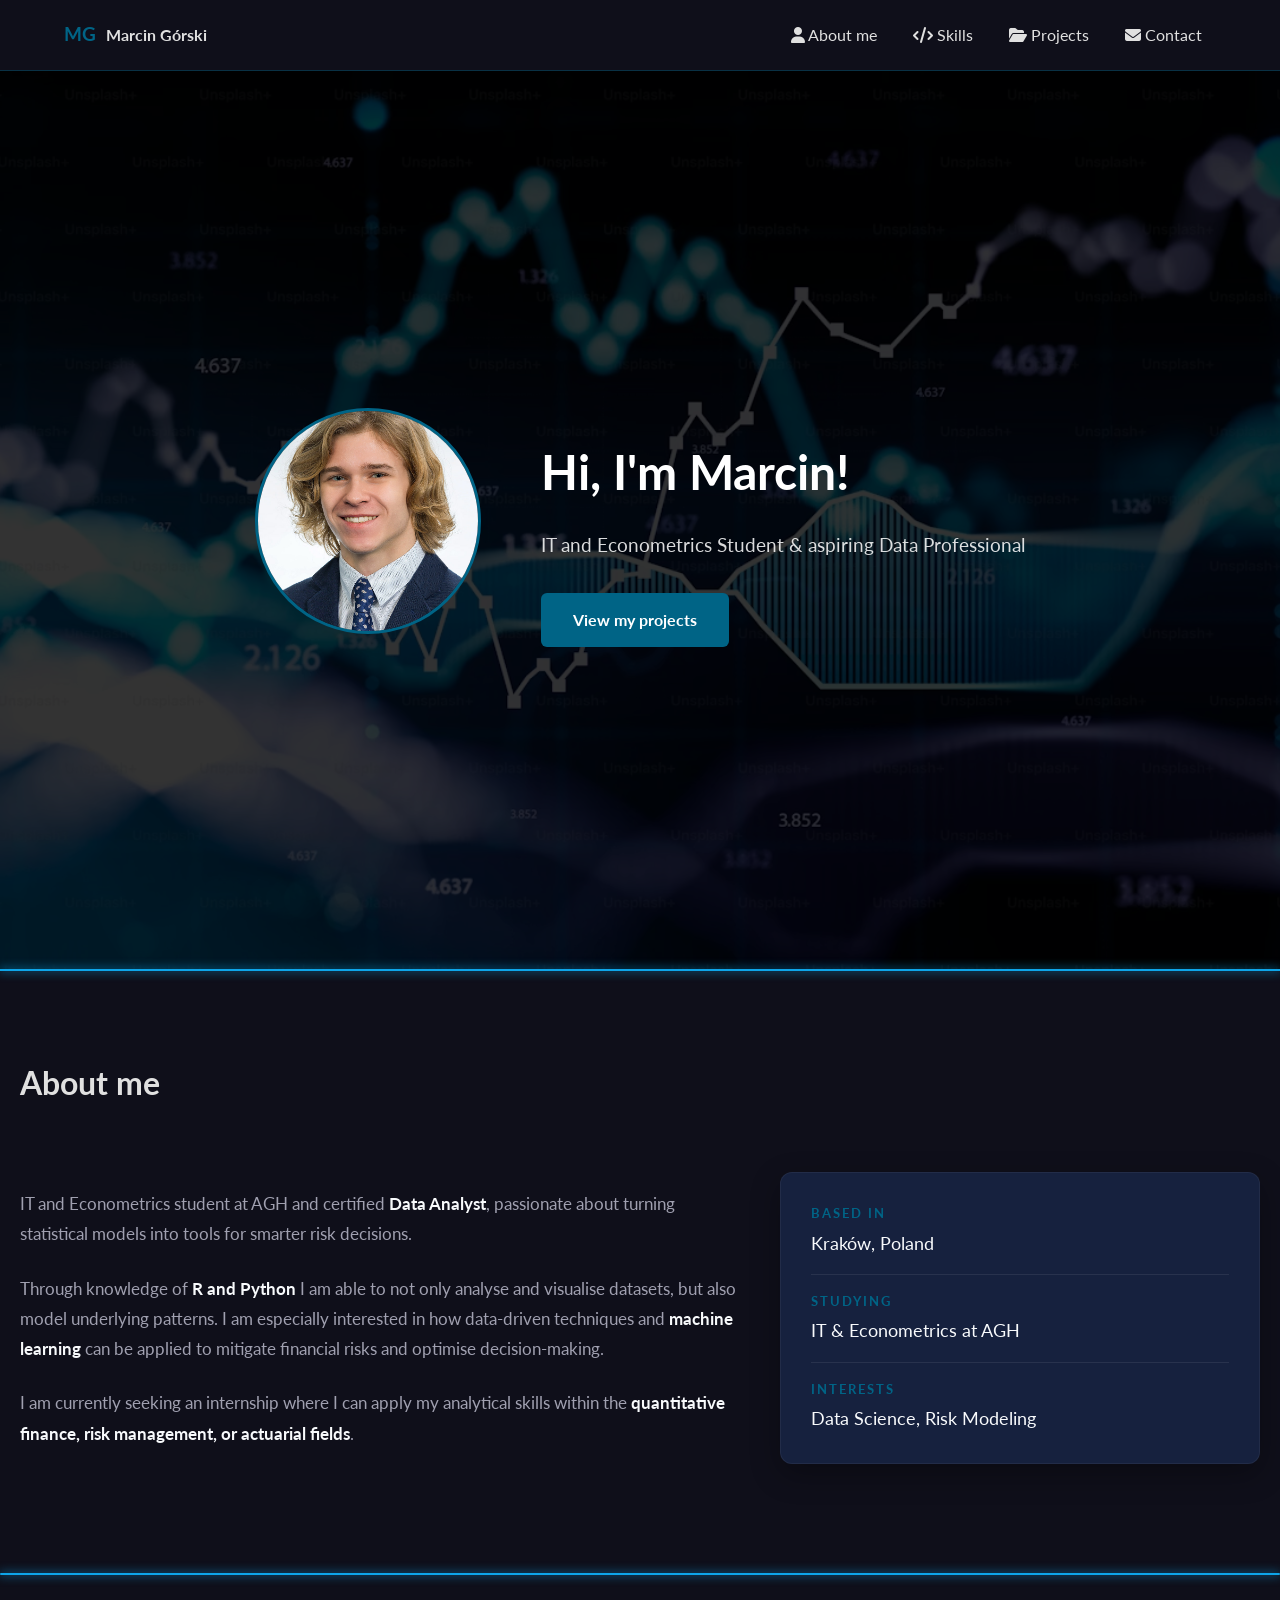
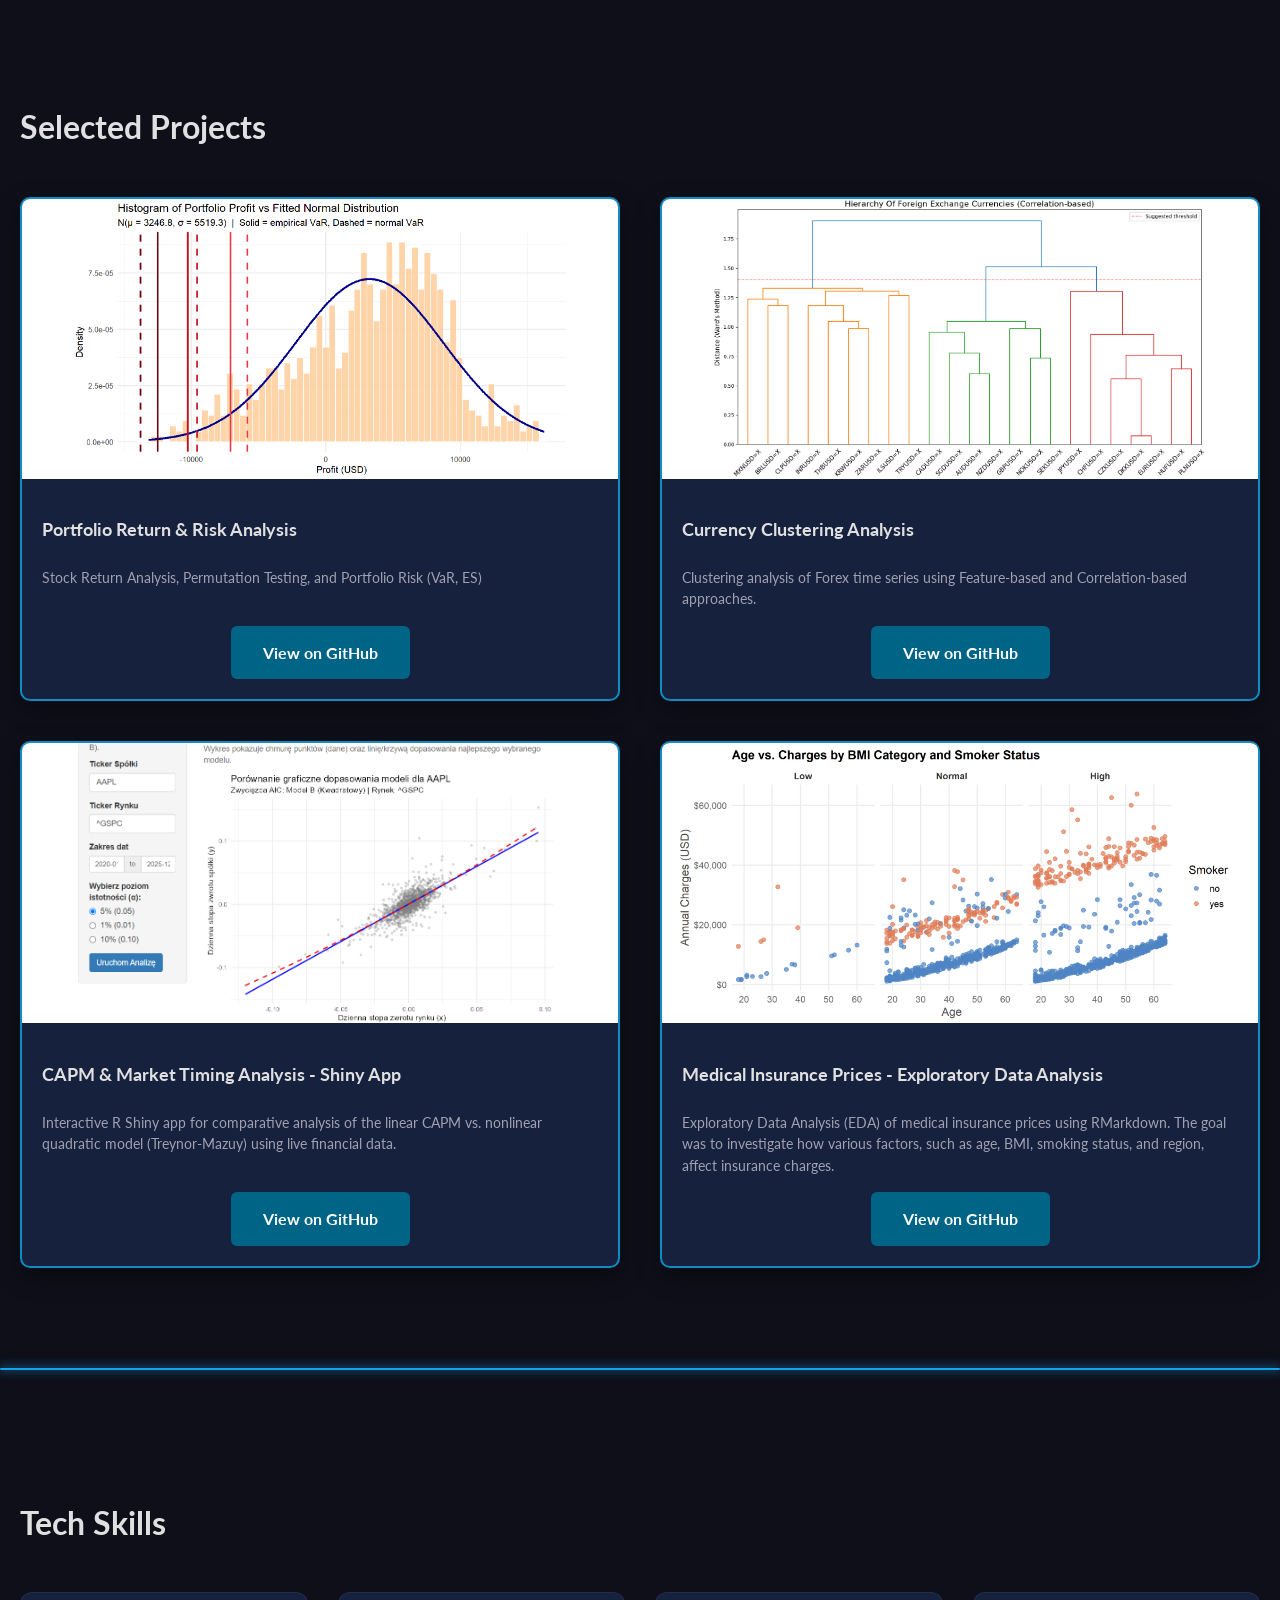
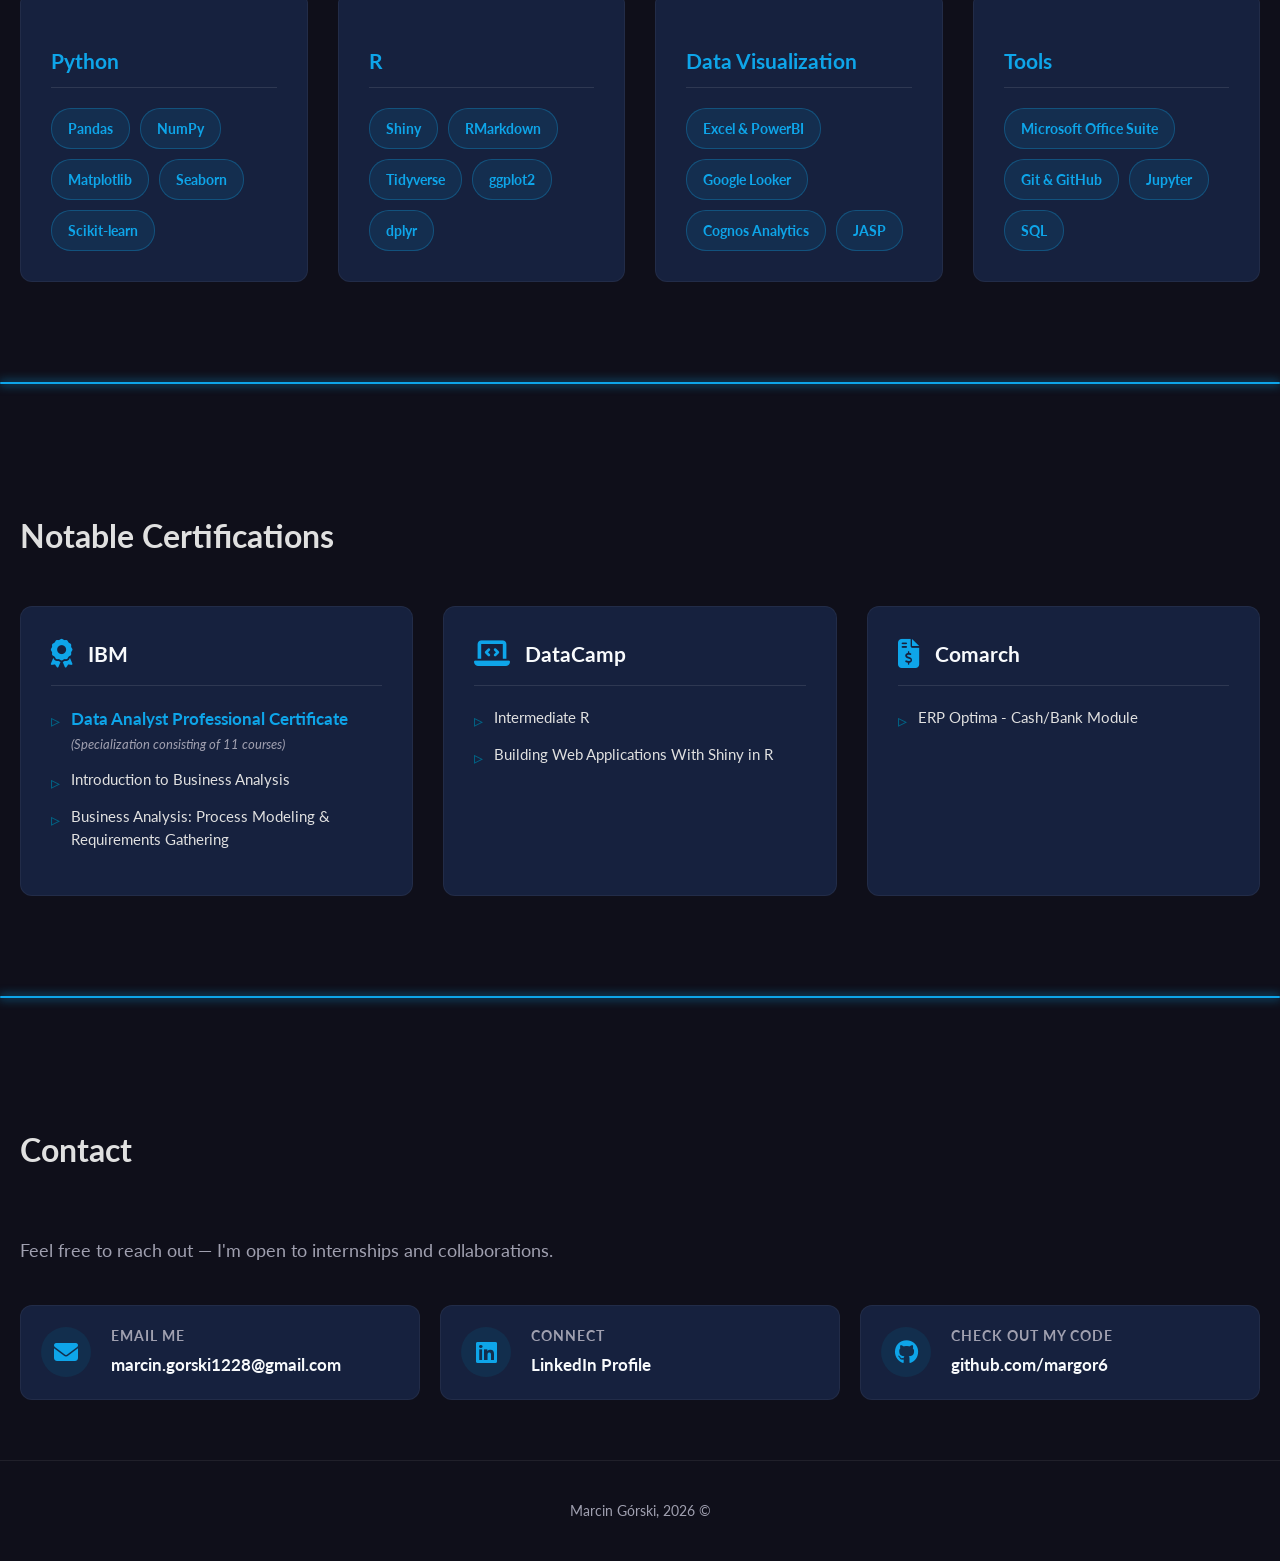
<file: index.html>
<!DOCTYPE html>
<html lang="en">
  <head>
    <meta charset="UTF-8">
    <meta name="viewport" content="width=device-width, initial-scale=1.0">
    <meta name="author" content="Marcin Górski">
    <meta name="description" content="My portfolio, skills and projects">
    <title>My Portfolio</title>
    <link rel="preconnect" href="https://fonts.googleapis.com">
    <link rel="preconnect" href="https://fonts.gstatic.com" crossorigin>
    <link href="https://fonts.googleapis.com/css2?family=Lato:wght@400;700&display=swap" rel="stylesheet">
    <link rel="stylesheet" href="Styles/styles.css" >
    <link rel="shortcut icon" href="Images/favicon.png" >
    <link rel="stylesheet" href="Styles/styl_menu_gorne.css" >

  </head>
  <body>
    <header class="nav-header">
  <div class="nav-container">

    <div class="logo">
      <span class="logo-initials">MG</span>
      <span class="logo-text">Marcin Górski</span>
    </div>

    <nav class="nav-links">
      <a href="#sekcja1">
        <i class="fas fa-user"></i>
        <span class="nav-label">About me</span>
      </a>
      <a href="#sekcja2">
        <i class="fas fa-code"></i>
        <span class="nav-label">Skills</span>
      </a>
      <a href="#projects">
        <i class="fas fa-folder-open"></i>
        <span class="nav-label">Projects</span>
      </a>
      <a href="#sekcja4">
        <i class="fas fa-envelope"></i>
        <span class="nav-label">Contact</span>
      </a>
    </nav>

  </div>
</header>

    <section id="hero">
      <div class="hero-content">
        <img src="Images/profile.JPG" alt="My picture" class="hero-photo">
        <div class="hero-text">
          <h1>Hi, I'm Marcin!</h1>
          <p class="hero-subtitle">IT and Econometrics Student & aspiring Data Professional</p>
          <a href="#projects" class="btn-cta">View my projects</a>
        </div>
      </div>
    </section>
      
    
      <section class="container" id="sekcja1">
        <h2>About me</h2>
        
        <div class="about-grid">
          <div class="about-text">
            <p>IT and Econometrics student at AGH and certified <span class="highlight">Data Analyst</span>, passionate about turning statistical models into tools for smarter risk decisions.</p>
            
            <p>Through knowledge of <span class="highlight">R and Python</span> I am able to not only analyse and visualise datasets, but also model underlying patterns. I am especially interested in how data-driven techniques and <span class="highlight">machine learning</span> can be applied to mitigate financial risks and optimise decision-making.</p>
            
            <p>I am currently seeking an internship where I can apply my analytical skills within the <span class="highlight">quantitative finance, risk management, or actuarial fields</span>.</p>
          </div>

          <div class="about-details-card">
            <div class="detail-row">
              <span class="detail-label">Based in</span>
              <span class="detail-value">Kraków, Poland</span>
            </div>
            <div class="detail-row">
              <span class="detail-label">Studying</span>
              <span class="detail-value">IT & Econometrics at AGH</span>
            </div>
            <div class="detail-row">
              <span class="detail-label">Interests</span>
              <span class="detail-value">Data Science, Risk Modeling</span>
            </div>
          </div>
        </div>
      </section>

      <hr class="fade-line">

    <section class="container" id="projects">
      <h2>Selected Projects</h2>
      <div class="projects-grid">

        <div class="project-card">
          <img src="Images/proj_risk.png" alt="Portfolio Return & Risk Analysis">
          <div class="project-info">
            <h3>Portfolio Return & Risk Analysis</h3>
            <p>Stock Return Analysis, Permutation Testing, and Portfolio Risk (VaR, ES)</p>
            <a href="https://github.com/Projekty-IiE/Portfolio-Return-Risk-Analysis/tree/main?tab=readme-ov-file" class="btn-cta">View on GitHub</a>
          </div>
        </div>

        <div class="project-card">
          <img src="Images/proj_cluster.png" alt="Currency Clustering Analysis">
          <div class="project-info">
            <h3>Currency Clustering Analysis</h3>
            <p>Clustering analysis of Forex time series using Feature-based and Correlation-based approaches.</p>
            <a href="https://github.com/margor6/currency-clustering-analysis" class="btn-cta">View on GitHub</a>
          </div>
        </div>

        <div class="project-card">
          <img src="Images/proj_capm.png" alt="CAPM & Market Timing Analysis">
          <div class="project-info">
            <h3>CAPM & Market Timing Analysis - Shiny App</h3>
            <p>Interactive R Shiny app for comparative analysis of the linear CAPM vs. nonlinear quadratic model (Treynor-Mazuy) using live financial data.</p>
            <a href="https://github.com/margor6/shiny-capm-analysis" class="btn-cta">View on GitHub</a>
          </div>
        </div>

        <div class="project-card">
          <img src="Images/proj_eda.png" alt="Medical Insurance Prices - EDA">
          <div class="project-info">
            <h3>Medical Insurance Prices - Exploratory Data Analysis</h3>
            <p>Exploratory Data Analysis (EDA) of medical insurance prices using RMarkdown. The goal was to investigate how various factors, such as age, BMI, smoking status, and region, affect insurance charges.</p>
            <a href="https://github.com/margor6/medical-insurance-prices-eda" class="btn-cta">View on GitHub</a>
          </div>
        </div>

      </div>
    </section>

      <hr class="fade-line">

<section class="container" id="sekcja2">
  <h2>Tech Skills</h2>
  <div class="skills-wrapper">

    <div class="skill-category">
      <h3>Python</h3>
      <ul class="skill-list">
        <li>Pandas</li>
        <li>NumPy</li>
        <li>Matplotlib</li>
        <li>Seaborn</li>
        <li>Scikit-learn</li>
      </ul>
    </div>

    <div class="skill-category">
      <h3>R</h3>
      <ul class="skill-list">
        <li>Shiny</li>
        <li>RMarkdown</li>
        <li>Tidyverse</li>
        <li>ggplot2</li>
        <li>dplyr</li>
      </ul>
    </div>

    <div class="skill-category">
      <h3>Data Visualization</h3>
      <ul class="skill-list">
        <li>Excel & PowerBI</li>
        <li>Google Looker</li>
        <li>Cognos Analytics</li>
        <li>JASP</li>
      </ul>
    </div>

    <div class="skill-category">
      <h3>Tools</h3>
      <ul class="skill-list">
        <li>Microsoft Office Suite</li>
        <li>Git & GitHub</li>
        <li>Jupyter</li>
        <li>SQL</li>
      </ul>
    </div>

  </div>
</section>

<hr class="fade-line">

      <section class="container" id="certifications">
        <h2>Notable Certifications</h2>
        <div class="certs-grid">

          <div class="cert-card">
            <div class="cert-header">
              <i class="fas fa-award cert-icon"></i>
              <h3>IBM</h3>
            </div>
            <ul class="cert-list">
              <li class="cert-highlight">
                <strong>Data Analyst Professional Certificate</strong>
                <span class="cert-meta">(Specialization consisting of 11 courses)</span>
              </li>
              <li>Introduction to Business Analysis</li>
              <li>Business Analysis: Process Modeling & Requirements Gathering</li>
            </ul>
          </div>

          <div class="cert-card">
            <div class="cert-header">
              <i class="fas fa-laptop-code cert-icon"></i>
              <h3>DataCamp</h3>
            </div>
            <ul class="cert-list">
              <li>Intermediate R</li>
              <li>Building Web Applications With Shiny in R</li>
            </ul>
          </div>

          <div class="cert-card">
            <div class="cert-header">
              <i class="fas fa-file-invoice-dollar cert-icon"></i>
              <h3>Comarch</h3>
            </div>
            <ul class="cert-list">
              <li>ERP Optima - Cash/Bank Module</li>
            </ul>
          </div>

        </div>
      </section>


      <hr class="fade-line">
      
      <section class="container" id="sekcja4">
        <h2>Contact</h2>
        <p class="contact-intro">Feel free to reach out — I'm open to internships and collaborations.</p>
        <div class="contact-tiles">
          <a href="mailto:marcin.gorski1228@gmail.com" class="contact-tile">
            <div class="tile-icon">
              <i class="fas fa-envelope"></i>
            </div>
            <div class="tile-details">
              <span class="tile-label">Email Me</span>
              <span class="tile-value">marcin.gorski1228@gmail.com</span>
            </div>
          </a>

          <a href="https://www.linkedin.com/in/marcin-g%C3%B3rski-3032b7376/" class="contact-tile" target="_blank">
            <div class="tile-icon">
              <i class="fab fa-linkedin"></i>
            </div>
            <div class="tile-details">
              <span class="tile-label">Connect</span>
              <span class="tile-value">LinkedIn Profile</span>
            </div>
          </a>

          <a href="https://github.com/margor6" class="contact-tile" target="_blank">
            <div class="tile-icon">
              <i class="fab fa-github"></i>
            </div>
            <div class="tile-details">
              <span class="tile-label">Check out my code</span>
              <span class="tile-value">github.com/margor6</span>
            </div>
          </a>
        </div>
      </section>

    
    
    <button id="back-to-top" title="Back to top">&#8679;</button>

    <footer>
      <p>Marcin Górski, 2026 &copy;</p>
    </footer>    
    
    <script src="https://code.jquery.com/jquery-3.7.1.min.js" integrity="sha256-/JqT3SQfawRcv/BIHPThkBvs0OEvtFFmqPF/lYI/Cxo=" crossorigin="anonymous"></script>
    <script src="main.js"></script>
  </body>
</html>
</file>
<file: Styles/styles.css>
html {
    scroll-behavior: smooth;
}

:root {
    --bg-color: #0f0f1a;
    --bg-secondary: #16213e;
    --text-color: #e0e0e0;
    --text-muted: #a0a0b0;
    --accent-color: rgb(0, 100, 134);
    --dark-bg: #0f0f1a;
}

body {
    font-family: 'Lato', sans-serif; 
    font-size: 16px;                     
    color: var(--text-color);         
    background-color: var(--bg-color);    
    line-height: 1.6;                     
    margin: 0;
    overflow-x: clip;
    max-width: 100vw;
}

header, footer, .container {
    background-color: var(--dark-bg); 
}

h1 { font-size: 1.8rem; }
h2 { font-size: 1.4rem; color: var(--text-color); margin-bottom: 32px; padding-bottom: 12px; display: inline-block; }
h3 { font-size: 1.1rem; color: var(--text-color); margin-bottom: 12px; }

a { color: var(--accent-color); text-decoration: none; font-weight: bold; transition: color 0.2s ease; }
a:hover { color: black; text-decoration: underline; }
a:visited { color: #cf6ef5; }
a:focus { outline: 2px dashed black; outline-offset: 4px; }

.btn-cta {
    display: inline-block;
    padding: 14px 32px;
    background-color: var(--accent-color);
    color: white;
    border-radius: 6px;
    font-size: 1rem;
    font-weight: bold;
    text-decoration: none;
    transition: background-color 0.2s ease, color 0.2s ease;
}
.btn-cta:visited { color: white; }
.btn-cta:hover { background-color: white; color: var(--accent-color); }

.container-main { width: 100%; padding: 0 2%; box-sizing: border-box; margin: 0 auto; }
.container { width: 100%; max-width: 1300px; margin: 0 auto; padding: 60px 20px; box-sizing: border-box; scroll-margin-top: 80px; }

#hero { min-height: 100vh; background-image: url('/Images/background.avif'); background-size: cover; background-position: center; background-color: rgba(0, 0, 0, 0.8); background-blend-mode: darken; display: flex; align-items: center; justify-content: center; padding: 20px; box-sizing: border-box; position: relative;}
#hero::after {
    content: ''; 
    position: absolute;
    bottom: 0;
    left: 0;
    width: 100%;
    height: 2px;
    background: #0ea5e9;
    box-shadow: 0 0 10px 1px rgba(14, 165, 233, 0.6);
    z-index: 10; 
}
.hero-content { display: flex; flex-direction: column; align-items: center; text-align: center; gap: 24px; max-width: 100%; padding: 20px; box-sizing: border-box; }
.hero-photo { width: 150px; height: 150px; border-radius: 50%; object-fit: cover; border: 3px solid var(--accent-color); flex-shrink: 0; }
.hero-text { text-align: center; }
.hero-text h1 { font-size: 2rem; color: white; margin-bottom: 16px; }
.hero-subtitle { font-size: 1.2rem; color: rgba(255, 255, 255, 0.85); margin-bottom: 32px; }

.fade-line { border: 0; height: 2px; background: #0ea5e9; border-radius: 2px; box-shadow: 0 0 10px 1px rgba(14, 165, 233, 0.6); margin: 40px 0; width: 100vw; position: relative; left: 50%; transform: translateX(-50%); margin-top: 40px; margin-bottom: 40px; }

.about-grid { display: grid; grid-template-columns: 1fr; gap: 40px; margin-top: 20px; align-items: start; }
.about-text p { font-size: 1.05rem; color: var(--text-muted); margin-bottom: 24px; line-height: 1.8; }
.highlight { color: #f8fafc; font-weight: 700; }
.about-details-card { background-color: var(--bg-secondary); padding: 30px; border-radius: 12px; border: 1px solid rgba(255, 255, 255, 0.05); box-shadow: 0 10px 30px rgba(0, 0, 0, 0.3); text-align: left; }
.detail-row { display: flex; flex-direction: column; align-items: flex-start; padding: 16px 0; border-bottom: 1px solid rgba(255, 255, 255, 0.08); }
.detail-row:last-child { border-bottom: none; padding-bottom: 0; }
.detail-row:first-child { padding-top: 0; }
.detail-label { font-size: 0.8rem; text-transform: uppercase; letter-spacing: 2px; color: var(--accent-color); font-weight: 700; margin-bottom: 6px; text-align: left; }
.detail-value { color: #f8fafc; font-size: 1.1rem; text-align: left; }

.skills-wrapper { display: grid; grid-template-columns: repeat(auto-fit, minmax(240px, 1fr)); gap: 30px; }
.skill-category { background-color: var(--bg-secondary); border-radius: 12px; padding: 30px; border: 1px solid rgba(255, 255, 255, 0.05); transition: transform 0.3s ease, box-shadow 0.3s ease; }
.skill-category:hover { transform: translateY(-5px); box-shadow: 0 10px 20px rgba(0, 0, 0, 0.3); }
.skill-category h3 { color: #0ea5e9; font-size: 1.3rem; margin-bottom: 20px; padding-bottom: 10px; border-bottom: 1px solid rgba(255, 255, 255, 0.1); }
.skill-list { list-style: none; padding: 0; margin: 0; display: flex; flex-wrap: wrap; gap: 10px; }
.skill-list li { background-color: rgba(14, 165, 233, 0.1); color: #0ea5e9; padding: 8px 16px; border-radius: 20px; font-size: 0.9rem; font-weight: bold; border: 1px solid rgba(14, 165, 233, 0.3); border-bottom: 1px solid rgba(14, 165, 233, 0.3); transition: background-color 0.2s ease, color 0.2s ease; }
.skill-list li:hover { background-color: #0ea5e9; color: #ffffff; cursor: default; }

.projects-grid { display: grid; grid-template-columns: 1fr; gap: 40px; }
.project-card { background-color: var(--bg-secondary); border-radius: 10px; box-shadow: 0 8px 24px rgba(0,0,0,0.4); border: 2px solid rgba(14, 165, 233, 0.8); display: flex; flex-direction: column; transition: transform 0.3s ease, box-shadow 0.3s ease; }
.project-card:hover { transform: translateY(-10px); box-shadow: 0 12px 28px rgba(0,0,0,0.6); }
.project-card img { width: 100%; height: 280px; object-fit: contain; background-color: #ffffff; border-top-left-radius: 8px; border-top-right-radius: 8px; }
.project-info { display: flex; flex-direction: column; flex-grow: 1; padding: 20px; }
.project-info h3 { margin-bottom: 8px; font-size: 1.1rem; }
.project-info p { color: var(--text-muted); font-size: 0.9rem; margin-bottom: 16px; line-height: 1.5; }
.project-info .btn-cta { margin-top: auto; align-self: center; }

.contact-intro { color: var(--text-muted); margin-bottom: 32px; font-size: 1.1rem; }
.contact-tiles { display: grid; grid-template-columns: repeat(auto-fit, minmax(300px, 1fr)); gap: 20px; margin-top: 40px; }
.contact-tile { display: flex; align-items: center; background-color: var(--bg-secondary); padding: 20px; border-radius: 12px; text-decoration: none; border: 1px solid rgba(255, 255, 255, 0.05); transition: transform 0.3s ease, border-color 0.3s ease, box-shadow 0.3s ease; }
.contact-tile:hover { transform: translateY(-5px); border-color: var(--accent-color); box-shadow: 0 10px 20px rgba(0, 0, 0, 0.4); }
.contact-tile:visited .tile-value, .contact-tile:visited .tile-label { color: inherit; }
.tile-icon { display: flex; align-items: center; justify-content: center; width: 50px; height: 50px; background-color: rgba(0, 100, 134, 0.2); color: #0ea5e9; border-radius: 50%; font-size: 1.5rem; margin-right: 20px; flex-shrink: 0; }
.tile-details { display: flex; flex-direction: column; overflow: hidden; }
.tile-label { font-size: 0.85rem; color: var(--text-muted); text-transform: uppercase; letter-spacing: 1px; margin-bottom: 4px; }
.tile-value { font-size: 1.05rem; color: #f8fafc; font-weight: bold; white-space: nowrap; overflow: hidden; text-overflow: ellipsis; }

#back-to-top { display: none; position: fixed; bottom: 30px; right: 30px; z-index: 99; font-size: 24px; background-color: #0ea5e9; color: white; border: none; outline: none; cursor: pointer; padding: 12px 18px; border-radius: 50%; box-shadow: 0 4px 10px rgba(0,0,0,0.3); transition: background-color 0.3s ease; }
#back-to-top:hover { background-color: #0284c7; }

footer { background-color: var(--dark-bg); text-align: center; padding: 24px; color: var(--text-muted); font-size: 0.9rem; border-top: 1px solid rgba(255,255,255,0.07); }


.certs-grid {
    display: grid;
    /* Automatycznie dopasowuje kolumny do szerokości ekranu, na PC będą 3, na mobile 1 */
    grid-template-columns: repeat(auto-fit, minmax(280px, 1fr));
    gap: 30px;
}

.cert-card {
    background-color: var(--bg-secondary);
    border-radius: 12px;
    padding: 30px;
    border: 1px solid rgba(255, 255, 255, 0.05);
    transition: transform 0.3s ease, box-shadow 0.3s ease;
}

.cert-card:hover {
    transform: translateY(-5px);
    box-shadow: 0 10px 20px rgba(0, 0, 0, 0.3);
}

.cert-header {
    display: flex;
    align-items: center;
    margin-bottom: 20px;
    padding-bottom: 15px;
    border-bottom: 1px solid rgba(255, 255, 255, 0.1);
}

.cert-icon {
    font-size: 1.8rem;
    color: #0ea5e9;
    margin-right: 15px;
}

.cert-header h3 {
    margin: 0;
    color: #f8fafc;
    font-size: 1.3rem;
}

.cert-list {
    list-style: none;
    padding: 0;
    margin: 0;
}

.cert-list li {
    position: relative;
    padding-left: 20px;
    margin-bottom: 14px;
    color: var(--text-color);
    font-size: 0.95rem;
    line-height: 1.5;
}

.cert-list li::before {
    content: '▹'; 
    position: absolute;
    left: 0;
    top: 2px;
    color: var(--accent-color);
    font-size: 1.1rem;
}

.cert-highlight strong {
    color: #0ea5e9;
    font-size: 1.05rem;
}

.cert-meta {
    display: block;
    font-size: 0.8rem;
    color: var(--text-muted);
    margin-top: 4px;
    font-style: italic;
}

@media (min-width: 768px) {
    h1 { font-size: 2.5rem; }
    h2 { font-size: 2rem; }
    h3 { font-size: 1.2rem; }
    .hero-text h1 { font-size: 3rem; }
    .hero-content { flex-direction: row; text-align: left; gap: 60px; }
    .hero-photo { width: 220px; height: 220px; }
    .hero-text { text-align: left; }
    .container-main { width: 80%; padding: 0; }
    .about-grid { grid-template-columns: 3fr 2fr; }
    .projects-grid { grid-template-columns: repeat(2, 1fr); }
}
</file>
<file: Styles/styl_menu_gorne.css>
/* FontAwesome */
@import url('https://cdnjs.cloudflare.com/ajax/libs/font-awesome/6.5.0/css/all.min.css');

.nav-header {
  position: sticky;
  top: 0;
  z-index: 1000;
  background-color: #0f0f1a;
  border-bottom: 1px solid rgba(0, 100, 134, 0.4);
}

.nav-container {
  display: flex;
  align-items: center;
  justify-content: space-between;
  padding: 12px 5%;
  max-width: 1300px; /* Dopasowano do siatki głównej strony */
  margin: 0 auto;
  width: 100%;
  box-sizing: border-box;
}

/* --- Logo --- */
.logo {
  display: flex;
  align-items: center;
  gap: 10px;
}

.logo-img {
  width: 32px;
  height: 32px;
  object-fit: contain;
}

.logo-initials {
  color: rgb(0, 100, 134);
  font-weight: bold;
  font-size: 1.2rem;
}

.logo-text {
  color: #e0e0e0;
  font-weight: bold;
  font-size: 1rem;
  display: none; /* ukryte domyślnie na mobile */
}

.nav-links {
  display: flex;
  gap: 8px;
}

.nav-links a {
  color: #e0e0e0;
  text-decoration: none;
  font-weight: normal;
  padding: 10px 14px; 
  border-radius: 6px;
  transition: background-color 0.2s ease, color 0.2s ease; /* Płynne podświetlenie */
}

.nav-links a:visited {
  color: #e0e0e0;
}

.nav-links a:hover {
  background-color: rgba(0, 100, 134, 0.2);
  color: rgb(0, 100, 134);
}

.nav-links a:focus {
  outline: 2px dashed rgb(0, 100, 134);
  outline-offset: 4px;
}

/* Mobile — ukryj etykiety, zostaw tylko ikony */
.nav-label {
  display: none;
}

/* --- Media Queries --- */

/* Tablet — 768px+ : pojawia się tekst obok ikon */
@media (min-width: 768px) {
  .nav-label {
    display: inline;
  }
}

/* Desktop — 1024px+ : pojawia się pełne imię i nazwisko w logo */
@media (min-width: 1024px) {
  .logo-text {
    display: inline;
  }
}
</file>
